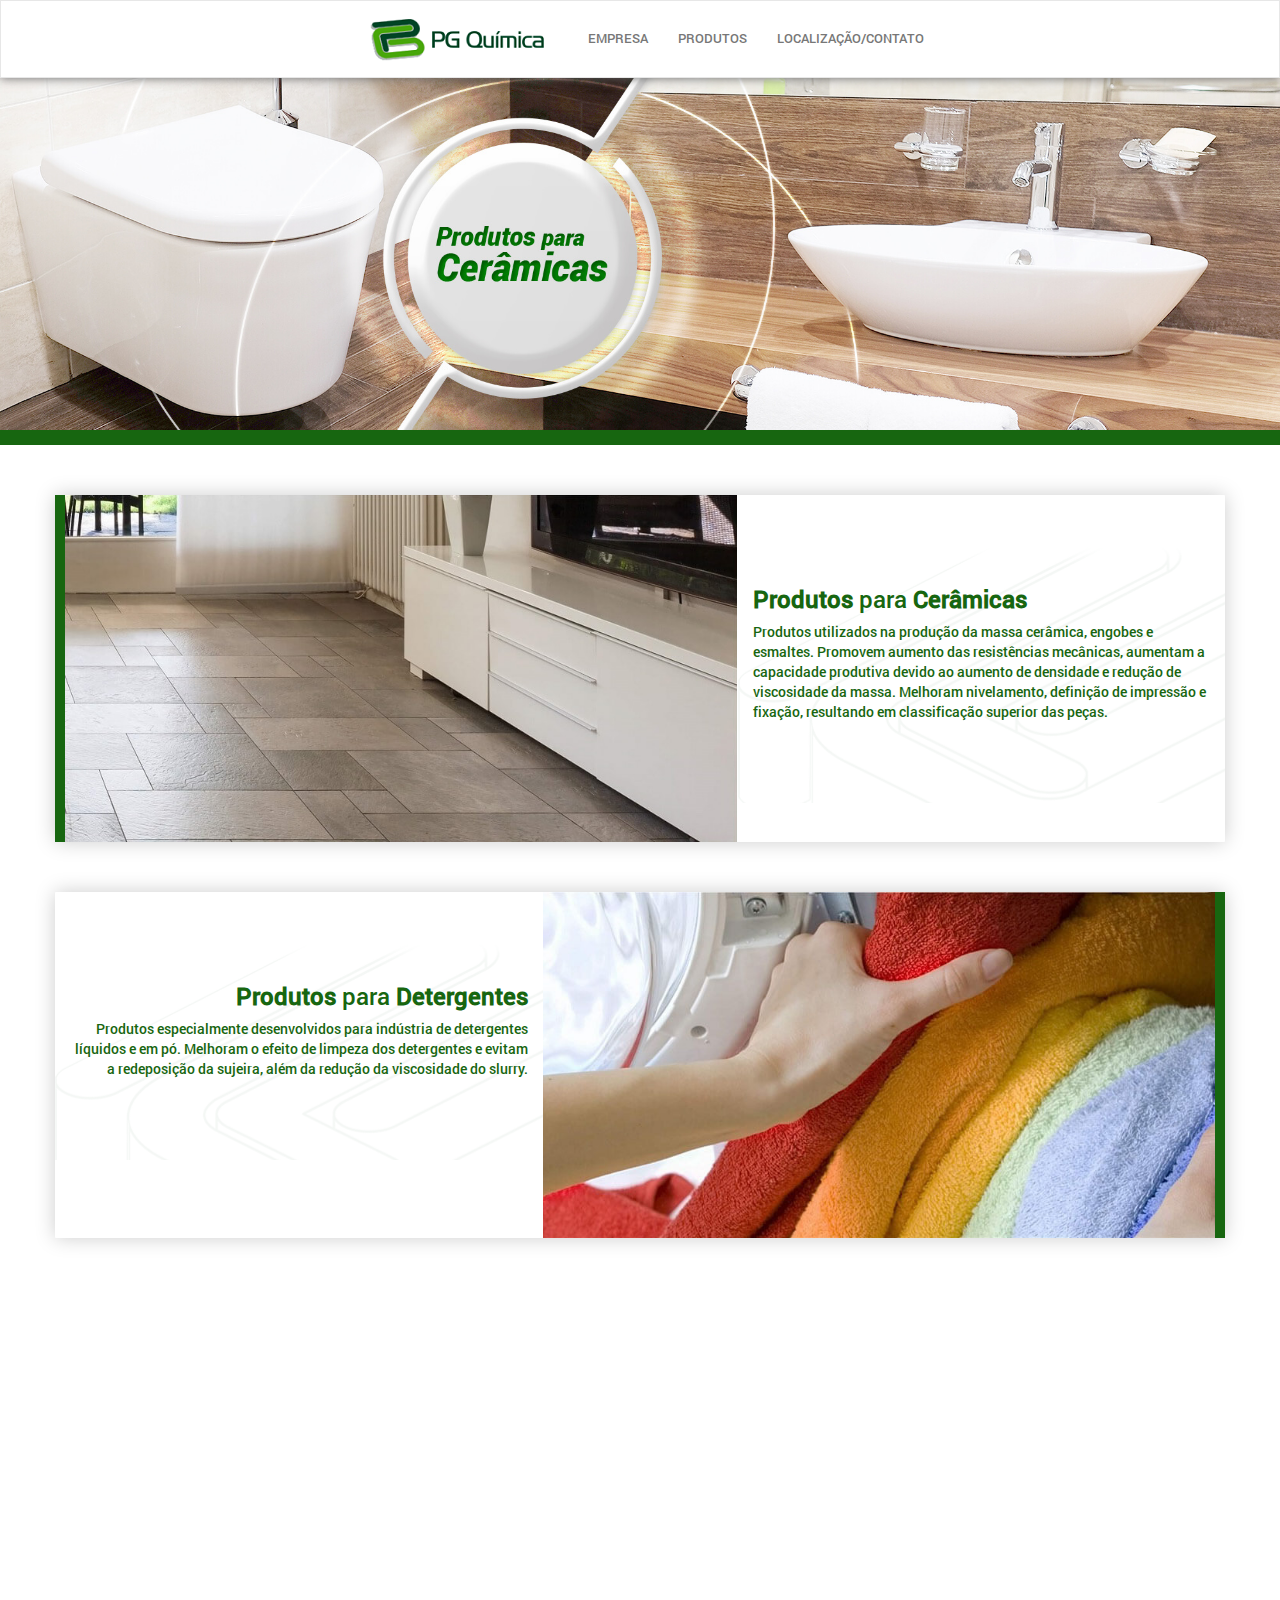
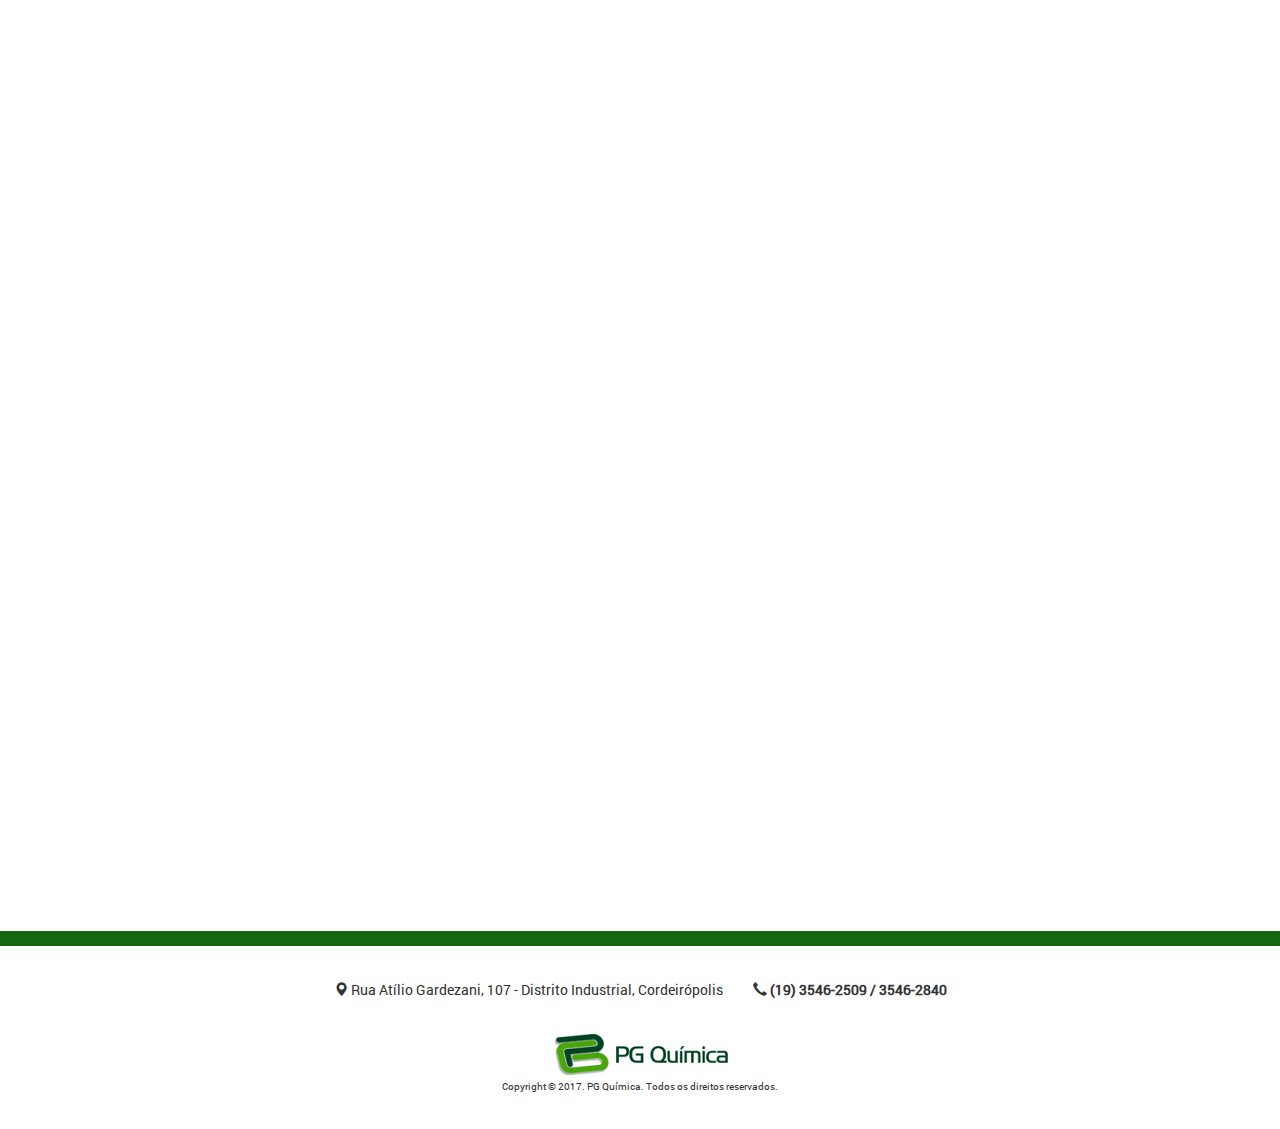
<file: index.html>
<!DOCTYPE html>
<html lang="pt-br">

<head>
	<title>PG Química: Produtos Químicos</title>
	<meta charset="UTF-8">
	<meta http-equiv="X-UA-Compatible" content="IE=edge"><!--forçar o internet explorer-->
	<meta name="viewport" content="width=device-width, initial-scale=1"><!--responsividade-->
	<!--bootstrap (link online)-->
	<link rel="stylesheet" href="http://maxcdn.bootstrapcdn.com/bootstrap/3.3.7/css/bootstrap.min.css">
  	<script src="https://ajax.googleapis.com/ajax/libs/jquery/1.12.4/jquery.min.js"></script>
  	<script src="http://maxcdn.bootstrapcdn.com/bootstrap/3.3.7/js/bootstrap.min.js"></script>
  	<link rel="stylesheet" type="text/css" href="animate.css"><!--biblioteca de animação (local)-->
  	<link rel="stylesheet" type="text/css" href="style.css"><!--minha folha de estilo-->  
  	<link rel="shortcut icon" href="img/favicon.png" type="image/x-icon"><!--favicon--> 
</head>

<body data-spy="scroll" data-target=".chevron-up" data-offset="60">
	<!--cabeçalho-->
	<nav class="navbar navbar-default">
		<div class="container">
		<div class="row">
			<div class="col-sm-3"></div>
			<div class="col-sm-2">
				<div class="navbar-header">
					<a href="index.html"><img src="img/logo-pgquimica.png" alt="logo empresa de produtos químicos"></a>
					<a class="navbar-toggle" type="buttom" data-toggle="collapse" data-target="#myNavbar">
						<span class="icon-bar"></span>
						<span class="icon-bar"></span>
						<span class="icon-bar"></span>
					</a>
				</div>
			</div>
			<div class="col-sm-5">
				<div class="collapse navbar-collapse" id="myNavbar">
					<ul class="nav navbar-nav" style="text-align: center;">
						<li><a href="empresa.html" class="animated fadeInDown">EMPRESA</a></li>
						<li><a href="produtos.html" class="animated fadeInDown produtos">PRODUTOS</a></li>
						<li><a href="contato.html" class="animated fadeInDown contato">LOCALIZAÇÃO/CONTATO</a></li>
					</ul>	
			   </div>	
			</div>
			<div class="col-sm-5"></div>
		</div>	
		</div>
	</nav>
	<!--cabeçalho-->

	<!--corpo-->
	<div class="container-fluid" style="border-bottom: 15px solid #176610;">
		<img src="img/produ_ceramicas01.jpg" alt="banner produtos para cerâmicas" class="img-responsive" style="margin: auto;">
	</div>
	
	<div class="container cont1">

		<div class="panel panel-default panel1">
			<div class="panel-body">
				<div class="row wow animated fadeIn">
					<div class="col-sm-7"><img src="img/ceramica.jpg" alt="produtos para cerâmicas" class="img-responsive"></div>
					<div class="col-sm-5">
					<h3><b>Produtos</b> para <b>Cerâmicas</b></h3>
					<p>Produtos utilizados na produção da massa cerâmica, engobes e esmaltes. Promovem aumento das resistências mecânicas, aumentam a capacidade produtiva devido ao aumento de densidade e redução de viscosidade da massa. Melhoram nivelamento, definição de impressão e fixação, resultando em classificação superior das peças.</p></div>
				</div>
			</div>
		</div>

		<div class="panel panel-default panel2">
			<div class="panel-body">
				<div class="row wow animated fadeIn">
					<div class="col-sm-5">
						<h3><b>Produtos</b> para <b>Detergentes</b></h3>
						<p>Produtos especialmente desenvolvidos para indústria de detergentes líquidos e em pó. Melhoram o efeito de limpeza dos detergentes e evitam a redeposição da sujeira, além da redução da viscosidade do slurry.</p>
					</div>
					<div class="col-sm-7"><img src="img/detergentes.jpg" alt="produtos para detergentes" class="img-responsive"></div>
				</div>
			</div>
		</div>

		<div class="panel panel-default panel1">
			<div class="panel-body">
				<div class="row wow animated fadeIn">
					<div class="col-sm-7"><img src="img/sanitarias.jpg" class="img-responsive"></div>
					<div class="col-sm-5">
					<h3><b>Produtos</b> para <b>Louças Sanitárias</b></h3>
					<p>Modificadores reológicos de esmaltes para louças e louças sanitárias, para aplicação em sistemas manuais e automáticos. Apresentam vantagens aplicativas como redução significativa do escorrimento, melhoria no acabamento, eliminação de estrias e rugosidade no esmalte.</p></div>
				</div>
			</div>
		</div>

		<div class="panel panel-default panel2">
			<div class="panel-body">
				<div class="row wow animated fadeIn">
					<div class="col-sm-5">
						<h3><b>Produtos</b> para <b>Tratamento</b> <br>
						de <b>Superfície</b></h3>
						<p>Produtos destinados à proteção e limpeza de diversos tipos de superfícies, tais como: porcelanatos, pedras naturais, cerâmicas e pisos cimentícios. Promovem hidrofugação e proteção contra sujeira.</p>
					</div>
					<div class="col-sm-7"><img src="img/superficies.jpg" alt="produtos para tratamento de superficie" class="img-responsive"></div>
				</div>
			</div>
		</div>

		<div class="panel panel-default panel1" style="margin-bottom: 50px;">
			<div class="panel-body">
				<div class="row wow animated fadeIn">
					<div class="col-sm-7"><img src="img/pintor.jpg" alt="produtos para tintas" class="img-responsive"></div>
					<div class="col-sm-5">
					<h3><b>Produtos</b> para <b>Tintas</b></h3>
					<p>Espessantes acrílicos, modificadores de reologia, dispersantes, de cargas minerais e pigmentos, aditivos para aumento da lavabilidade. Melhoram as propriedades da tinta como: estabilidade ao armazenamento, nivelamento e transferência.</p></div>
				</div>
			</div>
		</div>
	</div>
	
	<div class="container-fluid" style="padding-bottom: 20px; padding-right: 10px;">
		<a href="index.html" class="chevron-up wow animated fadeInUpBig"><span class="glyphicon glyphicon-chevron-up" style="float: right; font-size: 20px;"></span></a>
	</div>

<!--rodapé-->
	<footer class="container-fluid">
		 <h5><span class="glyphicon glyphicon-map-marker"></span> Rua Atílio Gardezani, 107 - Distrito Industrial, Cordeirópolis&nbsp;&nbsp;&nbsp;&nbsp;&nbsp;&nbsp;&nbsp;&nbsp;&nbsp;&nbsp;<span class="glyphicon glyphicon-earphone"></span> <b>(19) 3546-2509 / 3546-2840</b></h5><br>

		 <img src="img/logo-pgquimica.png" class="img-responsive" style="margin: auto;">
		 <p style="font-size: 10px;">Copyright © 2017. PG Química. Todos os direitos reservados.</p>
	</footer>
<!--rodapé-->

<!--plugin efeito de rolagem-->
	<script src="WOW-master/dist/wow.min.js"></script>
    <script>
      new WOW().init();
    </script>

</body>
</html>
</file>
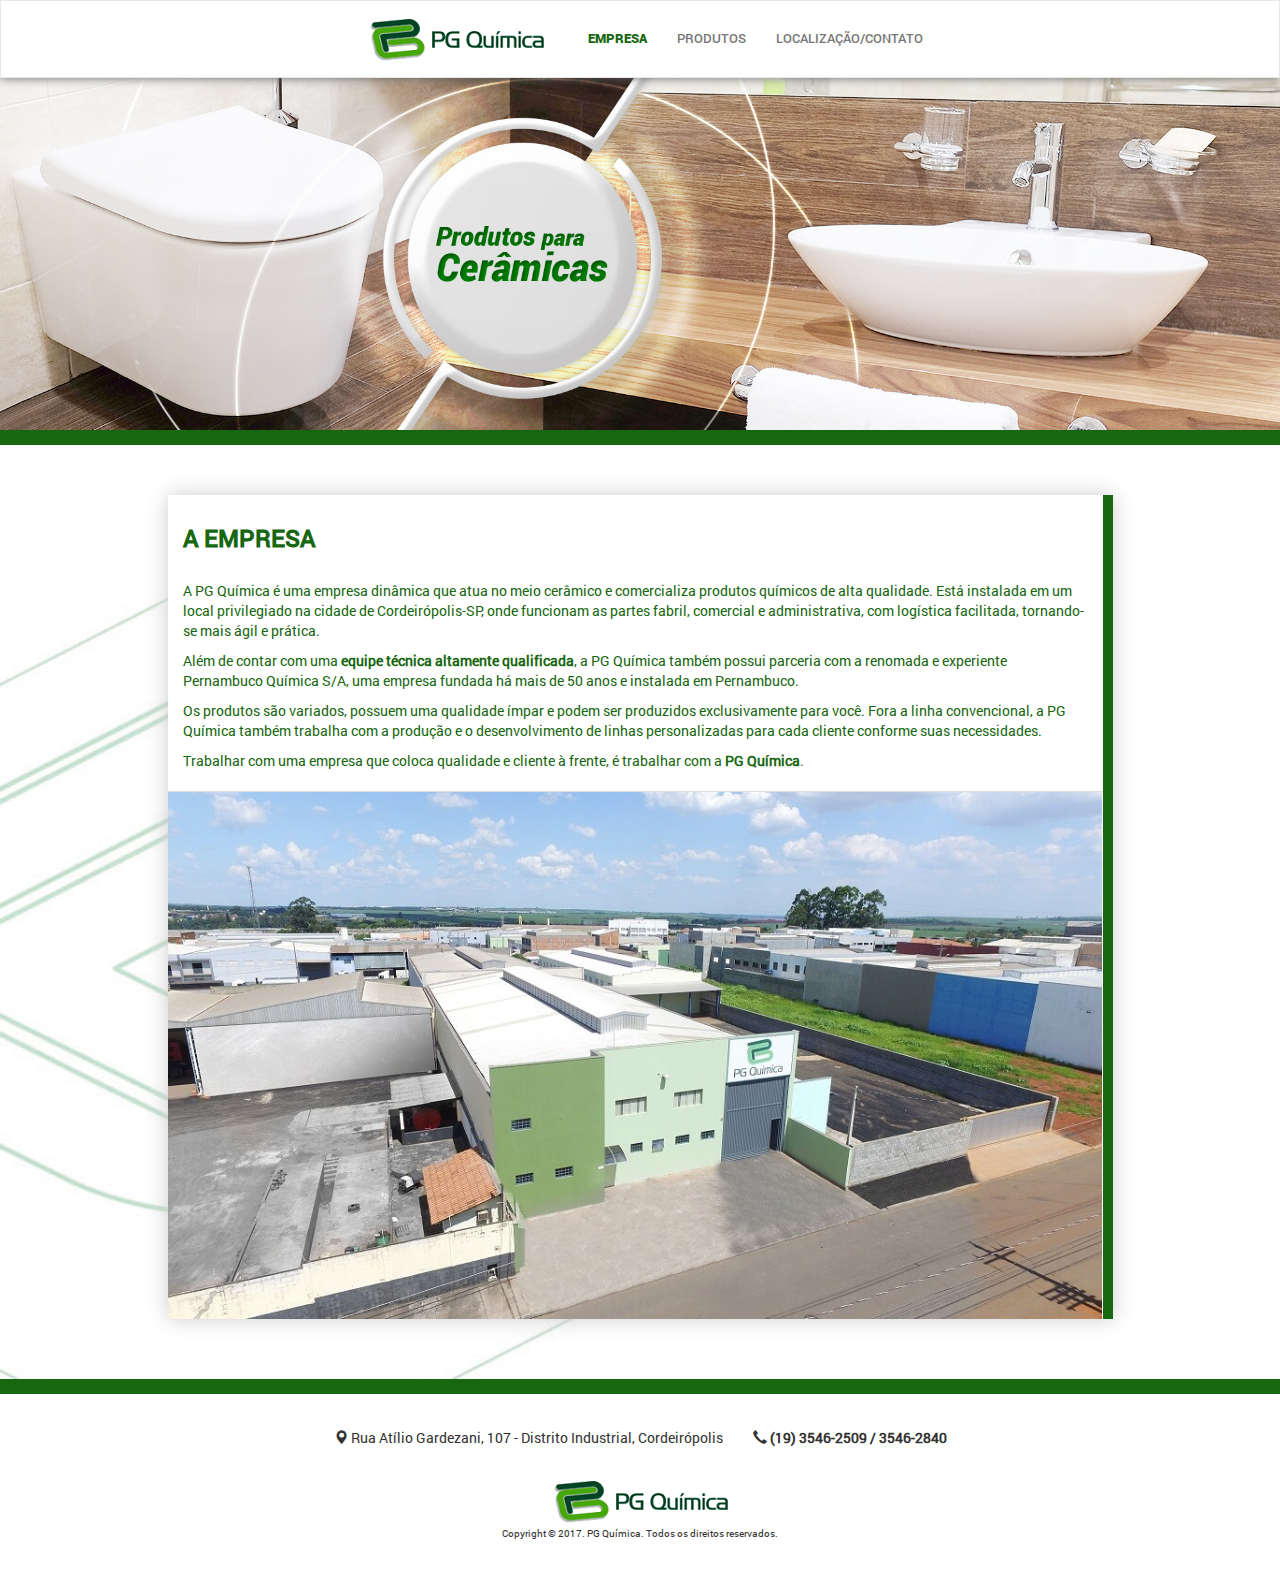
<file: empresa.html>
<!DOCTYPE html>
<html lang="pt-br">

<head>
  <title>PG Química: Produtos Químicos</title>
	<meta charset="UTF-8">
	<meta http-equiv="X-UA-Compatible" content="IE=edge"> <!--forçar o internet explorer-->
	<meta name="viewport" content="width=device-width, initial-scale=1"> <!--responsividade-->
	<!--bootstrap (link online)-->
	<link rel="stylesheet" href="http://maxcdn.bootstrapcdn.com/bootstrap/3.3.7/css/bootstrap.min.css">
  <script src="https://ajax.googleapis.com/ajax/libs/jquery/1.12.4/jquery.min.js"></script>
  <script src="http://maxcdn.bootstrapcdn.com/bootstrap/3.3.7/js/bootstrap.min.js"></script>
  <link rel="stylesheet" type="text/css" href="animate.css"> <!--biblioteca de animação (local)-->
  <link rel="stylesheet" type="text/css" href="style.css"> <!--minha folha de estilo-->
  <link rel="shortcut icon" href="img/favicon.png" type="image/x-icon"> <!--favicon-->
</head>

<body class="body-empresa">
  <!--cabeçalho-->
  <nav class="navbar navbar-default">
    <div class="container">
    <div class="row">
      
      <div class="col-sm-3"></div>
      <div class="col-sm-2">
        <div class="navbar-header">
          <a href="index.html"><img src="img/logo-pgquimica.png" alt="logo empresa de produtos químicos"></a>
          <a class="navbar-toggle" type="butt om" data-toggle="collapse" data-target="#myNavbar">
            <span class="icon-bar"></span>
            <span class="icon-bar"></span>
            <span class="icon-bar"></span>
          </a>
        </div>
      </div>

      <div class="col-sm-5">
        <div class="collapse navbar-collapse" id="myNavbar">
          <ul class="nav navbar-nav" style="text-align: center;">
            <li><a href="empresa.html" class="animated fadeInDown active">EMPRESA</a></li>
            <li><a href="produtos.html" class="animated fadeInDown produtos">PRODUTOS</a></li>
            <li><a href="contato.html" class="animated fadeInDown contato">LOCALIZAÇÃO/CONTATO</a></li>
          </ul> 
         </div> 
      </div>
      <div class="col-sm-5"></div>
    </div>  
    </div>
  </nav>
  <!--cabeçalho-->

  <!--corpo-->
  <div class="container-fluid" style="border-bottom: 15px solid #176610;">
    <img src="img/produ_ceramicas01.jpg" alt="banner produtos para cerâmicas" class="img-responsive" style="margin: auto;">
  </div>

  <div class="container cont1">
    <div class="row">
      <div class="col-sm-1"></div>
      <div class="col-sm-10">
        <div class="panel panel-default panel-empresa">
          <div class="panel-heading">
            <h3><b>A EMPRESA</b></h3><br>
            <p>A PG Química é uma empresa dinâmica que atua no meio cerâmico e comercializa produtos químicos de alta qualidade. Está instalada em um local privilegiado na cidade de Cordeirópolis-SP, onde funcionam as partes fabril, comercial e administrativa, com logística facilitada, tornando-se mais ágil e prática.</p>

            <p>Além de contar com uma <b>equipe técnica altamente qualificada</b>, a PG Química também possui parceria com a renomada e experiente Pernambuco Química S/A, uma empresa fundada há mais de 50 anos e instalada em Pernambuco.</p>

            <p>Os produtos são variados, possuem uma qualidade ímpar e podem ser produzidos exclusivamente para você. Fora a linha convencional, a PG Química também trabalha com a produção e o desenvolvimento de linhas personalizadas para cada cliente conforme suas necessidades.</p>

            <p>Trabalhar com uma empresa que coloca qualidade e cliente à frente, é trabalhar com a <b>PG Química</b>.</p>
            </h4>
          </div>
          <div class="panel-body">
            <img src="img/empresa.jpg"  alt="prédio empresa de produtos químicos" class="img-responsive">
          </div>
        </div>
      </div>
      <div class="col-sm-1"></div>
    </div>
  </div>

  <div class="container-fluid" style="padding-bottom: 20px; padding-right: 10px;">
    <a href="empresa.html" class="chevron-up wow animated fadeInUpBig"><span class="glyphicon glyphicon-chevron-up" style="float: right; font-size: 20px;"></span></a>
  </div>
  <!--corpo-->

  <!--rodapé-->
  <footer class="container-fluid">
     <h5><span class="glyphicon glyphicon-map-marker"></span> Rua Atílio Gardezani, 107 - Distrito Industrial, Cordeirópolis&nbsp;&nbsp;&nbsp;&nbsp;&nbsp;&nbsp;&nbsp;&nbsp;&nbsp;&nbsp;<span class="glyphicon glyphicon-earphone"></span> <b>(19) 3546-2509 / 3546-2840</b></h5><br>

     <img src="img/logo-pgquimica.png" class="img-responsive" style="margin: auto;">
     <p style="font-size: 10px;">Copyright © 2017. PG Química. Todos os direitos reservados.</p>
  </footer>
<!--rodapé-->

<!--plugin efeito de rolagem-->
	<script src="WOW-master/dist/wow.min.js"></script>
    <script>
      new WOW().init();
    </script>

</body>
</html>
</file>
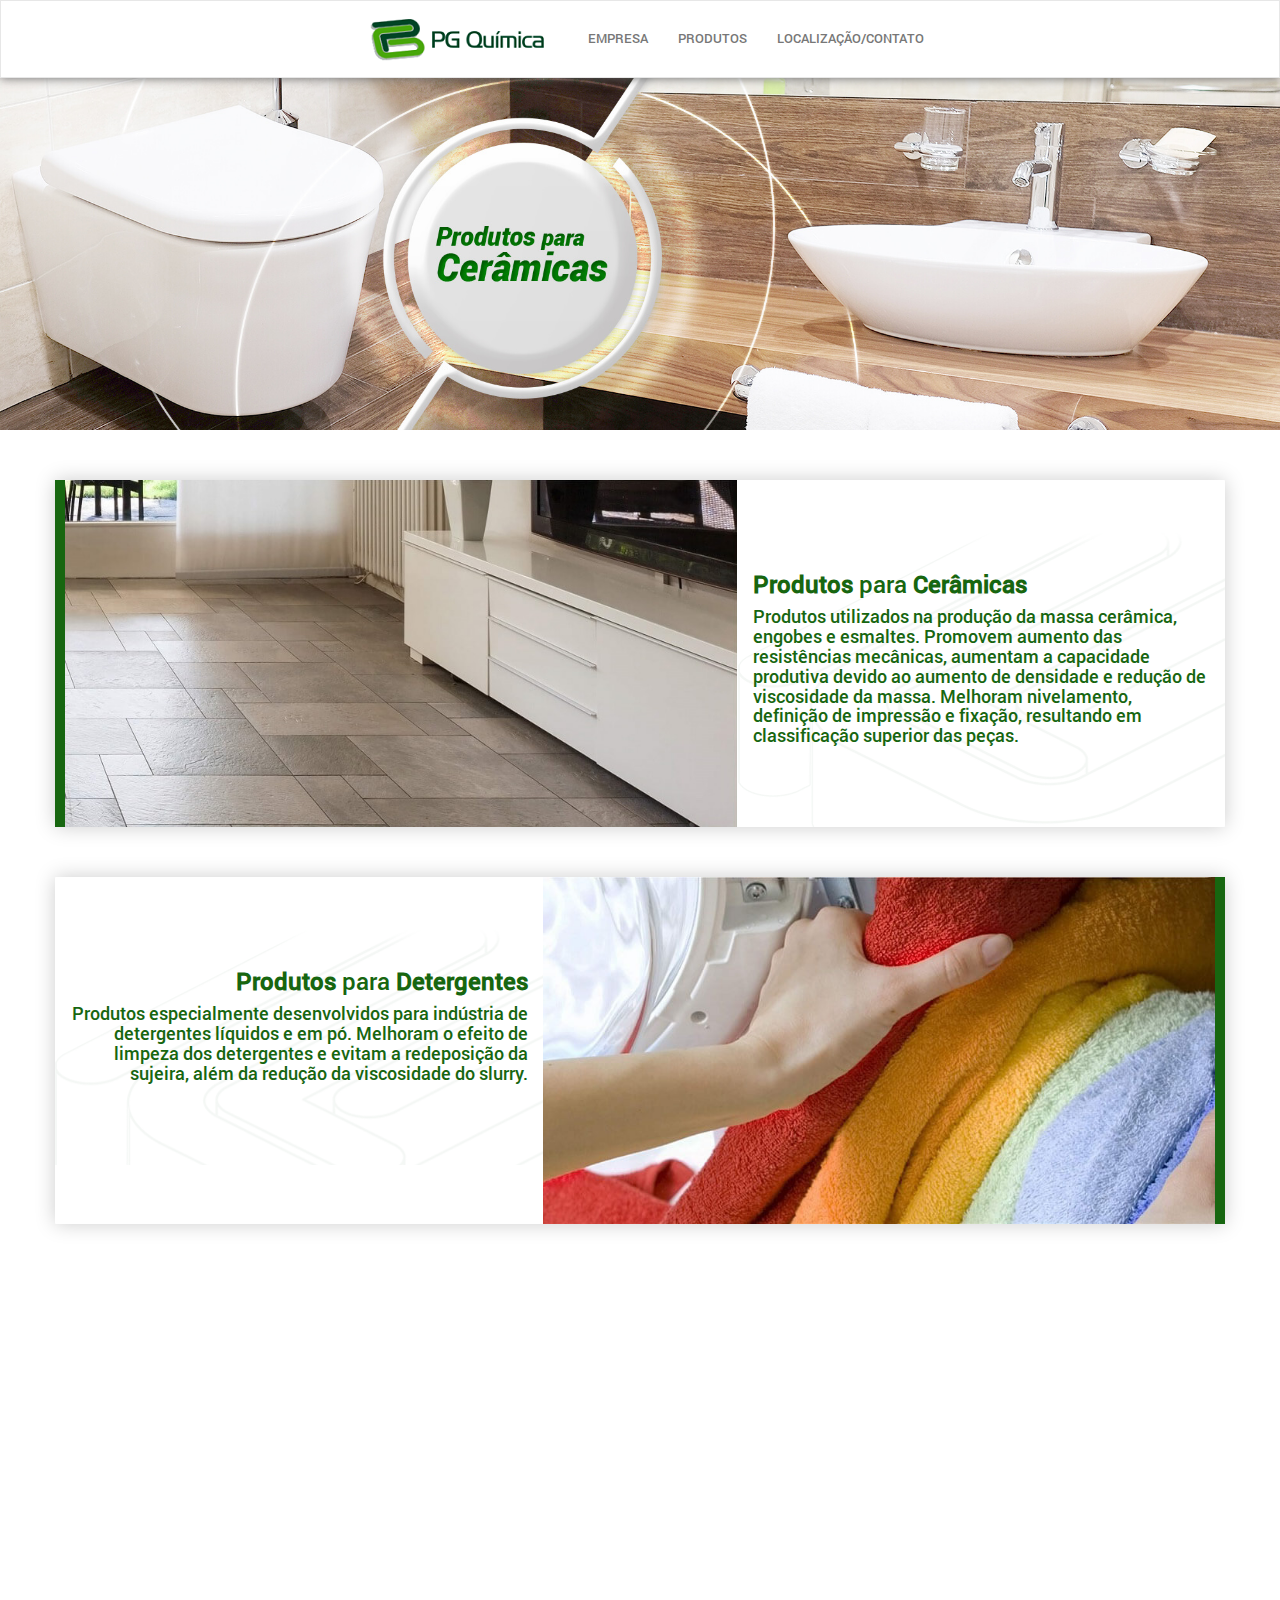
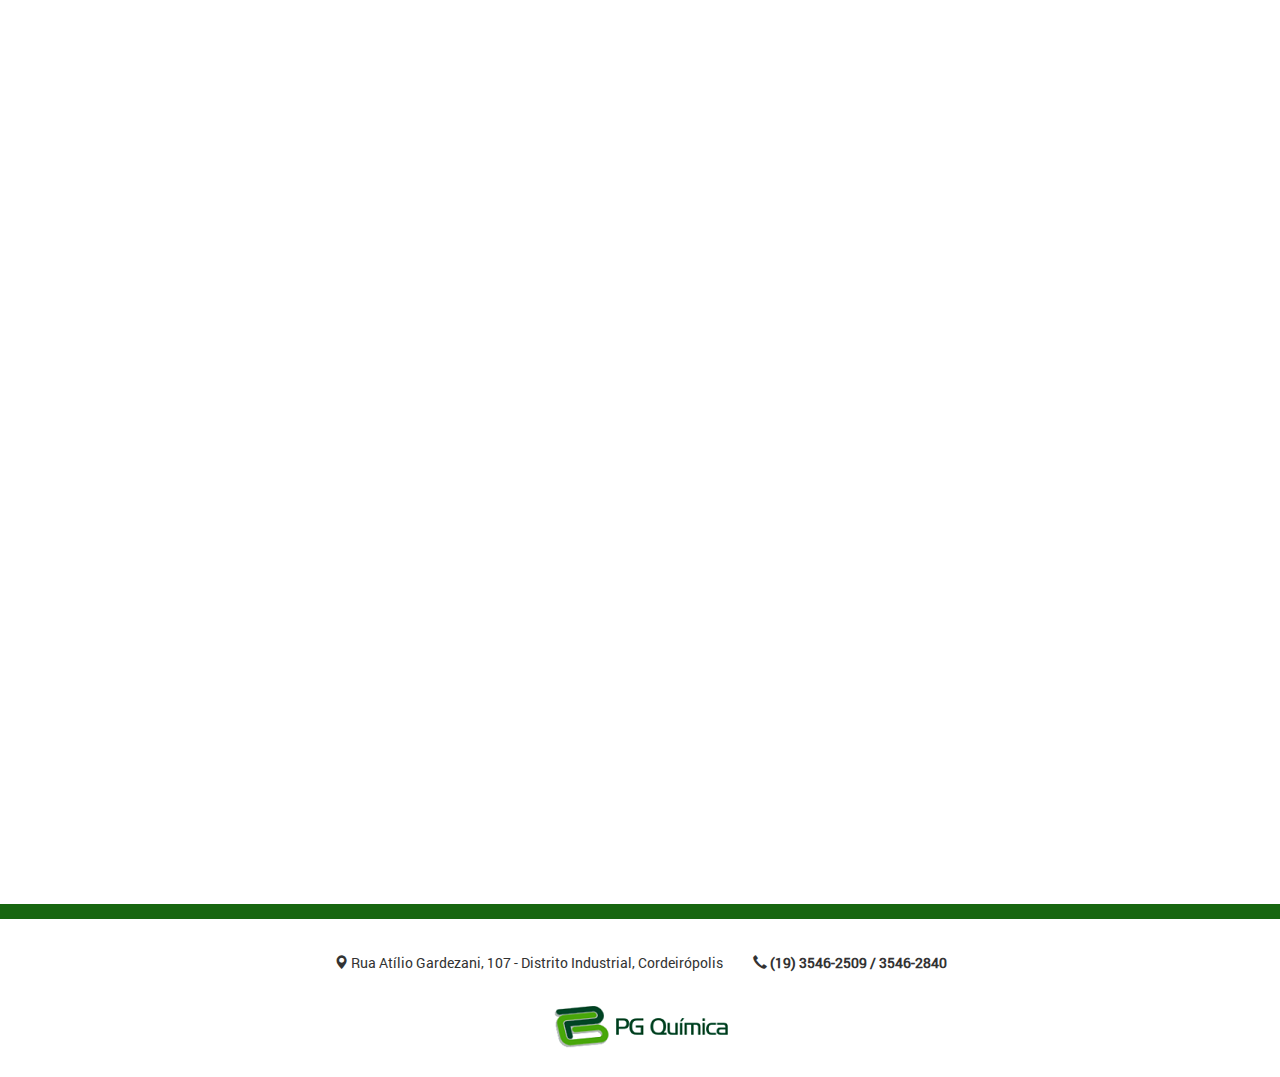
<file: home.html>
<!DOCTYPE html>
<html lang="pt-br">

<head>
	<title> PG Química | Página Inicial</title>
	<meta charset="UTF-8">
	
	<meta http-equiv="X-UA-Compatible" content="IE=edge"> <!--forçar o internet explorer-->
	
	<meta name="viewport" content="width=device-width, initial-scale=1"> <!--responsividade-->
	
	<!--bootstrap (link online)-->
	<link rel="stylesheet" href="http://maxcdn.bootstrapcdn.com/bootstrap/3.3.7/css/bootstrap.min.css">
  	<script src="https://ajax.googleapis.com/ajax/libs/jquery/1.12.4/jquery.min.js"></script>
  	<script src="http://maxcdn.bootstrapcdn.com/bootstrap/3.3.7/js/bootstrap.min.js"></script>
  	<script type="text/javascript" src=""></script>
  	<!--bootstrap (link online)-->

  	<link rel="stylesheet" type="text/css" href="animate.css"> <!--biblioteca de animação (local)-->
  	
  	<link rel="stylesheet" type="text/css" href="style.css"> <!--minha folha de estilo-->
  	
  	<link rel="shortcut icon" href="img/favicon.png" type="image/x-icon"> <!--favicon-->
</head>

<body data-spy="scroll" data-target=".chevron-up" data-offset="60">
	<!--cabeçalho-->
	<nav class="navbar navbar-default">
		<div class="container">
		<div class="row">
			
			<div class="col-sm-3"></div>
			<div class="col-sm-2">
				<div class="navbar-header">
					<a href="home.html"><img src="img/logo-pgquimica.png" class=""></a>
					<a class="navbar-toggle" type="buttom" data-toggle="collapse" data-target="#myNavbar">
						<span class="icon-bar"></span>
						<span class="icon-bar"></span>
						<span class="icon-bar"></span>
					</a>
				</div>
			</div>

			<div class="col-sm-5">
				<div class="collapse navbar-collapse" id="myNavbar">
					<ul class="nav navbar-nav" style="text-align: center;">
						<li><a href="empresa.html" class="animated fadeInDown">EMPRESA</a></li>
						<li><a href="produtos.html" class="animated fadeInDown produtos">PRODUTOS</a></li>
						<li><a href="contato.html" class="animated fadeInDown contato">LOCALIZAÇÃO/CONTATO</a></li>
					</ul>	
			   </div>	
			</div>
			<div class="col-sm-5"></div>
		</div>	
		</div>
	</nav>
	<!--cabeçalho-->

	<!--corpo-->
	<div class="container-fluid">
		<img src="img/produ_ceramicas01.jpg" alt="" class="img-responsive" style="margin: auto;">
	</div>
	
	<div class="container cont1">

		<div class="panel panel-default panel1">
			<div class="panel-body">
				<div class="row wow animated fadeIn">
					<div class="col-sm-7"><img src="img/ceramica.jpg" class="img-responsive"></div>
					<div class="col-sm-5">
					<h3><b>Produtos</b> para <b>Cerâmicas</b></h3>
					<h4>Produtos utilizados na produção da massa cerâmica, engobes e esmaltes. Promovem aumento das resistências mecânicas, aumentam a capacidade produtiva devido ao aumento de densidade e redução de viscosidade da massa. Melhoram nivelamento, definição de impressão e fixação, resultando em classificação superior das peças.</h4></div>
				</div>
			</div>
		</div>

		<div class="panel panel-default panel2">
			<div class="panel-body">
				<div class="row wow animated fadeIn">
					<div class="col-sm-5">
						<h3><b>Produtos</b> para <b>Detergentes</b></h3>
						<h4>Produtos especialmente desenvolvidos para indústria de detergentes líquidos e em pó. Melhoram o efeito de limpeza dos detergentes e evitam a redeposição da sujeira, além da redução da viscosidade do slurry.</h4>
					</div>
					<div class="col-sm-7"><img src="img/detergentes.jpg" class="img-responsive"></div>
				</div>
			</div>
		</div>

		<div class="panel panel-default panel1">
			<div class="panel-body">
				<div class="row wow animated fadeIn">
					<div class="col-sm-7"><img src="img/sanitarias.jpg" class="img-responsive"></div>
					<div class="col-sm-5">
					<h3><b>Produtos</b> para <b>Louças Sanitárias</b></h3>
					<h4>Modificadores reológicos de esmaltes para louças e louças sanitárias, para aplicação em sistemas manuais e automáticos. Apresentam vantagens aplicativas como redução significativa do escorrimento, melhoria no acabamento, eliminação de estrias e rugosidade no esmalte.</h4></div>
				</div>
			</div>
		</div>

		<div class="panel panel-default panel2">
			<div class="panel-body">
				<div class="row wow animated fadeIn">
					<div class="col-sm-5">
						<h3><b>Produtos</b> para <b>Tratamento</b> <br>
						de <b>Superfície</b></h3>
						<h4>Produtos destinados à proteção e limpeza de diversos tipos de superfícies, tais como: porcelanatos, pedras naturais, cerâmicas e pisos cimentícios. Promovem hidrofugação e proteção contra sujeira.</h4>
					</div>
					<div class="col-sm-7"><img src="img/superficies.jpg" class="img-responsive"></div>
				</div>
			</div>
		</div>

		<div class="panel panel-default panel1" style="margin-bottom: 50px;">
			<div class="panel-body">
				<div class="row wow animated fadeIn">
					<div class="col-sm-7"><img src="img/sanitarias.jpg" class="img-responsive"></div>
					<div class="col-sm-5">
					<h3><b>Produtos</b> para <b>Tintas</b></h3>
					<h4>Espessantes acrílicos, modificadores de reologia, dispersantes, de cargas minerais e pigmentos, aditivos para aumento da lavabilidade. Melhoram as propriedades da tinta como: estabilidade ao armazenamento, nivelamento e transferência.</h4></div>
				</div>
			</div>
		</div>
	</div>
	
	<div class="container-fluid" style="padding-bottom: 20px; padding-right: 10px;">
		<a href="home.html" class="chevron-up wow animated fadeInUpBig"><span class="glyphicon glyphicon-chevron-up" style="float: right; font-size: 20px;"></span></a>
	</div>


<!--rodapé-->
	<footer class="container-fluid">
		 <h5><span class="glyphicon glyphicon-map-marker"></span> Rua Atílio Gardezani, 107 - Distrito Industrial, Cordeirópolis&nbsp;&nbsp;&nbsp;&nbsp;&nbsp;&nbsp;&nbsp;&nbsp;&nbsp;&nbsp;<span class="glyphicon glyphicon-earphone"></span> <b>(19) 3546-2509 / 3546-2840</b></h5><br>

		 <img src="img/logo-pgquimica.png" class="img-responsive" style="margin: auto;">
	</footer>
<!--rodapé-->

<!--plugin efeito de rolagem-->
	<script src="WOW-master/dist/wow.min.js"></script>
    <script>
      new WOW().init();
    </script>

</body>
</html>
</file>
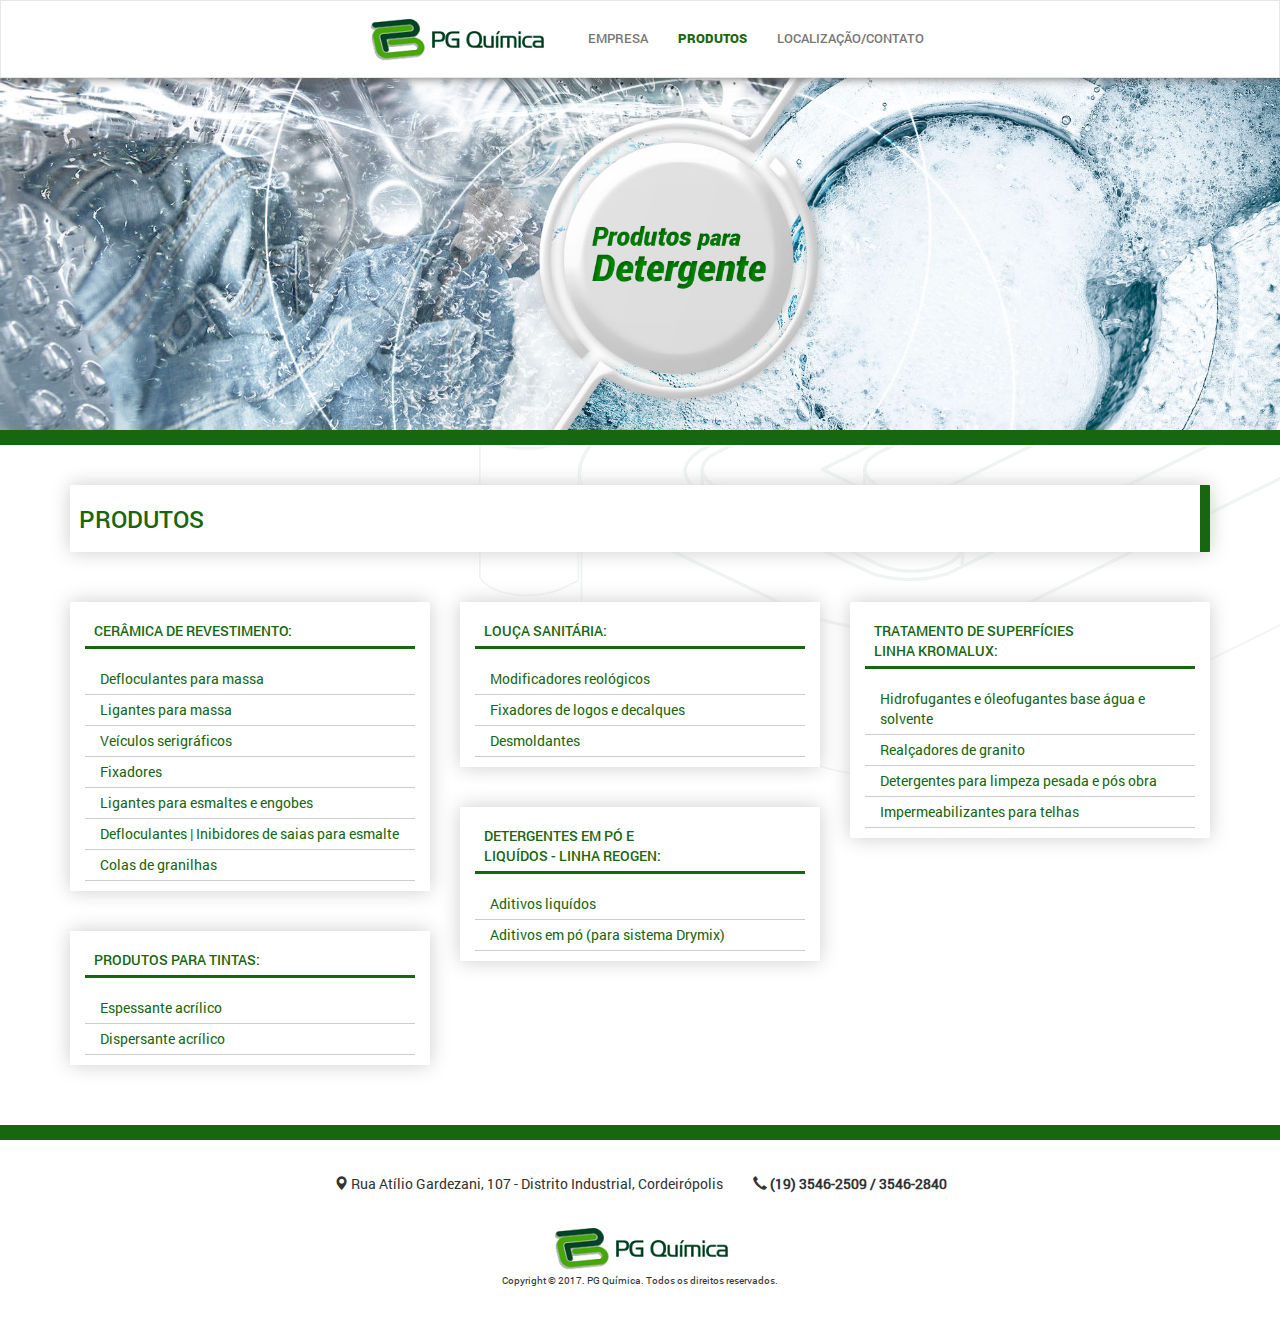
<file: produtos.html>
<!DOCTYPE html>
<html lang="pt-br">

<head>
	<title>PG Química: Produtos Químicos</title>
	<meta charset="UTF-8">
	<meta http-equiv="X-UA-Compatible" content="IE=edge"> <!--forçar o internet explorer-->
	<meta name="viewport" content="width=device-width, initial-scale=1"> <!--responsividade-->
	<!--bootstrap (link online)-->
	<link rel="stylesheet" href="http://maxcdn.bootstrapcdn.com/bootstrap/3.3.7/css/bootstrap.min.css">
  <script src="https://ajax.googleapis.com/ajax/libs/jquery/1.12.4/jquery.min.js"></script>
  <script src="http://maxcdn.bootstrapcdn.com/bootstrap/3.3.7/js/bootstrap.min.js"></script>
  <link rel="stylesheet" type="text/css" href="animate.css"> <!--biblioteca de animação (local)-->
  <link rel="stylesheet" type="text/css" href="style.css"> <!--minha folha de estilo-->
  <link rel="shortcut icon" href="img/favicon.png" type="image/x-icon"> <!--favicon-->
</head>

<body class="body-produtos">
<!-- cabeçalho {-->
  <nav class="navbar navbar-default">
    <div class="container">
    <div class="row">
      
      <div class="col-sm-3"></div>
      <div class="col-sm-2">
        <div class="navbar-header">
          <a href="index.html"><img src="img/logo-pgquimica.png"></a>
          <a class="navbar-toggle" type="buttom" data-toggle="collapse" data-target="#myNavbar">
            <span class="icon-bar"></span>
            <span class="icon-bar"></span>
            <span class="icon-bar"></span>
          </a>
        </div>
      </div>
      
      <div class="col-sm-5">
        <div class="collapse navbar-collapse" id="myNavbar">
          <ul class="nav navbar-nav" style="text-align: center;">
            <li><a href="empresa.html" class="animated fadeInDown">EMPRESA</a></li>
            <li><a href="produtos.html" class="animated fadeInDown produtos active">PRODUTOS</a></li>
            <li><a href="contato.html" class="animated fadeInDown contato">LOCALIZAÇÃO/CONTATO</a></li>
          </ul> 
         </div> 
      </div>
      <div class="col-sm-5"></div>
    </div>  
    </div>
  </nav>
  <!--}-->
  <!--corpo {-->
  <div class="container-fluid" style="border-bottom: 15px solid #176610;">
    <img src="img/produ_detergentes01.jpg" class="img-responsive" style="margin: auto;">
  </div> 
  <div class="container">
    <div class="well well-sm well-produtos1"><h3>PRODUTOS</h3></div>
    <div class="row" style="margin-top: 50px;">
      <!--col panel-group {-->
      <div class="col-sm-4">
        <!--panel-group {-->
        <div class="panel-group" id="accordion">  
        <!--CERAMICA DE REVESTIMENTO-->
        <div class="well well-sm well-produtos2">CERÂMICA DE REVESTIMENTO:</div>
        <!--Defloculantes para massa-->
        <div class="panel panel-default">
          <div class="panel-heading">
            <a data-toggle="collapse" data-parent="#accordion" href="#collapse1">Defloculantes para massa</a>
          </div>
          <div id="collapse1" class="panel-collapse collapse">
            <div class="panel-body">
            <br><p>
              <b>Flowmix</b><br>
              <br>É uma linha composta de aditivos sólidos, desenvolvida e produzida de maneira personalizada, com características que atendem à necessidade de cada cliente: <br>
              <br>- Defloculante. <br>
              - Defloculante e ligante. <br>
              - Defloculante, ligante e fundente. <br>
              <br>Fabricada com matérias-primas inorgânicas, a Flowmix é uma linha bastante completa que ajuda a viabilizar a defloculação até das massas mais complexas, que exigem ação mais eficiente. A linha também conta com produtos que visam o aumento de resistência mecânica pós-secagem de massas frágeis e auxiliam a redução de absorção de água de massas refratárias.
              Os produtos são comercializados em forma de um empedrado para, assim, evitar a formação de material particulado e não comprometer a saúde dos operadores. 
            </p><br>
            <p>
              <b>Reosil Série 2000</b> <br>
              <br>Adequada tanto para moinhos contínuos quanto descontínuos, a linha Reosil 2000 é composta por defloculantes líquidos, baseada em silicato de sódio. Considerando que cada formulação de massa tem suas particularidades, oferecemos produtos específicos para cada cliente, com formulações customizadas. <br> 
              <br>- Redução de viscosidade. <br>
              - Aumento de densidade/redução de viscosidade. <br>
              - Controle de tixotropia. <br>
              - Redução de resíduo. <br>
              <br>Através desses produtos, você otimiza o setor de moagem das fábricas de revestimento cerâmicos via úmida, permitindo trabalhar com massas complexas, pois na formulação desses aditivos utilizamos compostos químicos que permitem o trabalho com densidades elevadas e baixas viscosidades que são importantes recursos de operação de spray dryers.
            </p> <br>
            <p>
              <b>Reosil Série 3000</b> <br> 
              <br>Baseada em poliacrilato, a Reosil 3000 é utilizada para moagem de esmaltes e engobes, além de moagem de massas cerâmicas (onde deve ser ministrada juntamente ao silicato de sódio). <br>
              
              <br>Os produtos desta linha também podem ser desenvolvidos de acordo com a necessidade de cada formulação, para atender necessidades específicas de cada formulação. Eles permitem a obtenção de esmaltes e engobes com elevadas densidade e viscosidades, proporcionando aplicações estáveis, sem provocar defeitos. <br>
              
              <br>No caso das massas, estes aditivos melhoram a condição de moagem, permitindo elevadas densidades com baixas viscosidades. Em massas muito tixotrópicas, a moagem pode ser realizada com silicato de sódio e os aditivos desta linha podem ser dosados diretamente nos tanques de barbotinas.
            </p>
            </div>
          </div>
        </div>
        <!--Ligantes para massa-->
        <div class="panel panel-default">
          <div class="panel-heading">
            <a data-toggle="collapse" data-parent="#accordion" href="#collapse2">Ligantes para massa</a>
          </div>
          <div id="collapse2" class="panel-collapse collapse">
            <div class="panel-body">
            <br><p>A linha ligamax é composta por ligantes orgânicos e/ou inorgânicos, que tem como objetivo o aumento da resistência mecânica das peças cerâmicas, esta linha é composta por materiais com as seguintes características: <br>
            <br>- Líquidos ou pós para serem utilizados em conjunto com o silicato de sódio. <br>
            <br>- Pós para serem utilizados em substituição do silicato de sódio, estes materiais além de atuarem como defloculantes, atuam também como ligantes. <br>
            <br>
            </p>
            </div>
          </div>
        </div>
        <!--Veículos serigráficos-->
        <div class="panel panel-default">
          <div class="panel-heading">
            <a data-toggle="collapse" data-parent="#accordion" href="#collapse3">Veículos serigráficos</a>
          </div>
          <div id="collapse3" class="panel-collapse collapse">
            <div class="panel-body">
            <br><p>A PG Química produz veículos serigráficos para todas as aplicações: <br>
            <br>- veículos para tela serigráfica – para pastas protetivas e tintas coloridas. <br>
            <br>- Veículo para silicone - para pastas protetivas e tintas coloridas. <br>
            <br>- Veículos concentrados para tela serigráfica - para pastas protetivas e tintas coloridas. <br>
            <br>- Veículos concentrados para silicone - para pastas protetivas e tintas coloridas. <br>
            <br>- Veículos concentrados para pasta pronta – para tela serigráfica e para silicone. <br>
            </p>
            </div>
          </div>
        </div>
        <!--Fixadores-->
        <div class="panel panel-default">
          <div class="panel-heading">
            <a data-toggle="collapse" data-parent="#accordion" href="#collapse4">Fixadores</a>
          </div>
          <div id="collapse4" class="panel-collapse collapse">
            <div class="panel-body">
            <br><p>São agentes formadores de filme, que podem ser utilizados antes das decorações por contato (Rotocolor ou tela), permitindo trabalhar com tintas bastante carregadas de corantes sem contaminação das cores. 
            <br>Este material também é utilizado como última aplicação entes do forno, para ajudar a combater estrias no esmalte. Estes materiais são aplicados através de spray, em uma solução em água, a concentração varia de acordo com a necessidade do cliente. <br>
            <br>
            </p>
          </div>
         </div> 
        </div>     
        <!--Ligantes para esmaltes e engobes-->    
        <div class="panel panel-default">
          <div class="panel-heading">
          <a data-toggle="collapse" data-parent="#accordion" href="#collapse5">Ligantes para esmaltes e engobes</a>
          </div>
        <div id="collapse5" class="panel-collapse collapse">
          <div class="panel-body">
          <br> <p>São materiais que aumentam a plasticidade do esmalte e do engobe, controlando também o tempo de secagem e ajudando a manter a suspensão destes materiais, dentro desta linha existem produtos que mantém a viscosidade e outros que aumentam a viscosidade dos esmaltes e engobes. <br>
          <br>
          </p>
          </div>
        </div>
        </div>
        <!--Defloculantes | Inibidores de saias para esmalte-->
        <div class="panel panel-default">
          <div class="panel-heading">
            <a data-toggle="collapse" data-parent="#accordion" href="#collapse6">Defloculantes | Inibidores de saias para esmalte</a>
          </div>
          <div id="collapse6" class="panel-collapse collapse">
            <div class="panel-body">
              <br><p><b>Reosil Série 3000</b> <br>
              <br>Baseada em poliacrilato, a Reosil 3000 é utilizada para moagem de esmaltes e engobes, além de moagem de massas cerâmicas (onde deve ser ministrada juntamente ao silicato de sódio).
              <br>Os produtos desta linha também podem ser desenvolvidos de acordo com a necessidade de cada formulação, para atender necessidades específicas de cada formulação. Eles permitem a obtenção de esmaltes e engobes com elevadas densidade e viscosidades, proporcionando aplicações estáveis, sem provocar defeitos.
              <br>No caso das massas, estes aditivos melhoram a condição de moagem, permitindo elevadas densidades com baixas viscosidades. Em massas muito tixotrópicas, a moagem pode ser realizada com silicato de sódio e os aditivos desta linha podem ser dosados diretamente nos tanques de barbotinas. <br>
              <br>
            <b>Reosil Série 4000</b> <br>
            <br>A Reosil 4000 é composta por aditivos em pó, que são inibidores de sais, que atuam como poderosos defeculantes e contribuem de forma efetiva no controle da viscosidade com o passar do tempo. Por conta disso, essa é a linha mais adequada para engobes e esmaltes, por serem produtos que ficam estocados por mais tempo após a moagem. <br>
              <br>
              </p>
            </div>
          </div>
        </div>
      <!--Colas de granilhas-->
      <div class="panel panel-default">
        <div class="panel-heading">
          <a data-toggle="collapse" data-parent="#accordion" href="#collapse7">Colas de granilhas</a>
        </div>
        <div id="collapse7" class="panel-collapse collapse">
          <div class="panel-body">
          <br><p>
            A PG Química produz colas de granilha para todas as aplicações: <br>
            <br>- Cola para tela serigráfica 
            <br>- Cola para silicone 
            <br>- Cola para spray/disco <br>
          </p>
          </div>
        </div>
      </div>
    </div><br>



    <div class="panel-group" id="accordion">  
      <!-- [PRODUTOS PARA TINTAS] -->
      <div class="well well-sm well-produtos2">PRODUTOS PARA TINTAS:</div>
      <!--Espessante acrílico-->
      <div class="panel panel-default">
        <div class="panel-heading">
          <a data-toggle="collapse" data-parent="#accordion" href="#collapse17">Espessante acrílico</a>
        </div>
        <div id="collapse17" class="panel-collapse collapse">
          <div class="panel-body">
            <br><p>
              <br>VISCOSIL  LP 10 -  Espessante acrílico de baixa viscosidade, álcali solúvel , do tipo HASE para tintas imobiliárias. Mantem a fluidez da tinta, possui comportamento de viscosidade  pseudoplástico menos acentuado, melhora o nivelamento da tinta e taxa de transferência. <br>   
              <br>VISCOSIL  MP 20   -   Espessante acrílico de média viscosidade,álcali solúvel, do tipo HASE para tintas imobiliárias.  Melhora a estabilidade da tinta, possui comportamento de viscosidade pseudoplástico, evita respingos durante a aplicação. <br>      
              <br>VISCOSIL  HM  30  -   Espessante acrílico de alta viscosidade , álcali solúvel, do tipo HASE, para massa corrida, grafiato e texturas. Possui comportamento pseudoplástico muito acentuado, evita o escorrimento mesmo em camadas grossas de massa corrida, grafiato ou textura. Facilita o espalhamento durante a aplicação e melhora a aderência. <br>
              <br>
            </p>
          </div>
        </div>
      </div>

      <!--Dispersante acrílico-->
      <div class="panel panel-default">
        <div class="panel-heading">
          <a data-toggle="collapse" data-parent="#accordion" href="#collapse18">Dispersante acrílico</a>
        </div>
        <div id="collapse18" class="panel-collapse collapse">
          <div class="panel-body">
            <br><p>
              REOMAX PG 001 - Dispersante acrílico para cargas minerais e pigmentos. É um homopolímero acrílico neutralizado, indicado para dispersão de cargas minerais e pigmentos, para produção de tintas base água. <br>
              <br>REOMAX PG 1004 - Dispersante acrílico para cargas minerais e pigmentos. É um copolímero acrílico neutralizado, indicado para dispersão de cargas minerais e pigmentos, para produção de tintas base água. <br>
              <br>
            </p>
          </div>
        </div>
      </div>
    </div>  
  </div> 
      

      <div class="col-sm-4">
        <div class="panel-group" id="accordion">  
        <!-- [LOUÇA SANITÁRIA] -->
        <div class="well well-sm well-produtos2 ">LOUÇA SANITÁRIA:</div>
        <!--Modificadores reológicos-->
        <div class="panel panel-default"> 
        <div class="panel-heading">
          <a data-toggle="collapse" data-parent="#accordion" href="#collapse8">Modificadores reológicos</a>
        </div>
        <div id="collapse8" class="panel-collapse collapse">
          <div class="panel-body">
            <br><p>
              <b>Linha REOVERT</b> <br>
              <br>A linha REOVERT é composta por aditivos modificadores reológicos de esmaltes para louças e louças sanitárias, para aplicação em  sistemas manuais e automáticos.
              Apresentam vantagens aplicativas como redução significativa do escorrimento, melhoria no acabamento, eliminação de estrias e rugosidade no esmalte. <br>
              <br>
            </p>
          </div>
        </div>
      </div>

      <!--Fixadores de logos e decalques-->
      <div class="panel panel-default">
        <div class="panel-heading">
          <a data-toggle="collapse" data-parent="#accordion" href="#collapse9">Fixadores de logos e decalques</a>
        </div>
        <div id="collapse9" class="panel-collapse collapse">
          <div class="panel-body">
            <br><p>
              LOGOFIX é baseado em polímero natural e óleos emulsionados em água.  É indicado para fixação de decalques ou logotipos nas peças antes da queima. <br>
              <br>
            </p>
          </div>
        </div>
      </div>
      
      <!--Desmoldantes-->
      <div class="panel panel-default">
        <div class="panel-heading">
          <a data-toggle="collapse" data-parent="#accordion" href="#collapse10">Desmoldantes</a>
        </div>
        <div id="collapse10" class="panel-collapse collapse">
          <div class="panel-body">
            <br><p>DESMOLD é baseado em  óleos emulsionados em água. É indicado para desmoldagem de peças cerâmicas e sanitárias. <br></p>
          </div>
        </div>  
      </div>
    </div><br>

        <div class="panel-group" id="accordion">  
      <!-- [DETERGENTES EM PÓ E LIQUIDOS - LINHA REOGEN:] -->
      <div class="well well-sm well-produtos2">DETERGENTES EM PÓ E <br> LIQUÍDOS - LINHA REOGEN:</div>
      <!--Aditivos liquídos-->
      <div class="panel panel-default">
        <div class="panel-heading">
          <a data-toggle="collapse" data-parent="#accordion" href="#collapse15">Aditivos liquídos</a>
        </div>
        <div id="collapse15" class="panel-collapse collapse">
          <div class="panel-body">
            <br><p>A linha REOGEN é composta por poliacrilatos de sódio especialmente desenvolvidos para indústria de detergentes líquidos.
            A utilização dos produtos REOGEM , auxilia na formação dos grãos do detergente em pó durante o processo de secagem,  melhoram o efeito de limpeza dos detergentes e evitam a redeposição da sujeira, além da redução da viscosidade do slurry. <br>
            <br>
            </p>
          </div>
        </div>
      </div>

      <!--Aditivos em pó (para sistema Drymix)-->
      <div class="panel panel-default">
        <div class="panel-heading">
          <a data-toggle="collapse" data-parent="#accordion" href="#collapse16">Aditivos em pó (para sistema Drymix)</a>
        </div>
        <div id="collapse16" class="panel-collapse collapse">
          <div class="panel-body">
            <br><p>
              A linha REOGEN é composta por poliacrilatos de sódio especialmente desenvolvidos para indústria de detergentes em pó.
              A utilização dos produtos REOGEM , melhoram o efeito de limpeza dos detergentes e evitam a redeposição da sujeira, além da redução da viscosidade do slurry. <br>
              <br>
            </p>
          </div>
        </div>
      </div>  
    </div><br>  
      </div>

      <div class="col-sm-4">
            <div class="panel-group" id="accordion">  
      <!-- [TRATAMENTO DE SUPERFÍCIES LINHA KROMALUX:] -->
      <div class="well well-sm well-produtos2">TRATAMENTO DE SUPERFÍCIES <br> LINHA KROMALUX:</div>
      <!--Hidrofugantes e óleofugantes base água e solvente-->
      <div class="panel panel-default">
        <div class="panel-heading">
          <a data-toggle="collapse" data-parent="#accordion" href="#collapse11">Hidrofugantes e óleofugantes base água e solvente</a>
        </div>
        <div id="collapse11" class="panel-collapse collapse">
          <div class="panel-body">
            <br><p>
              É um produto especialmente desenvolvido para tratamento de superfícies do tipo (pedra natural, mármore, granito, superfícies cimenticias, pedra mineira, ardósia, cerâmica natural, grês porcelanato, lajotas, tijolos aparente granitina etc.). Devido aos componentes da fórmula, o produto preenche os poros e capilares da superfície, proporcionando proteção contra manchas, impermeabilização contra água, óleos e gorduras, evita o desenvolvimento de fungos e limos protegendo a superfície do aspecto esverdeado desses contaminantes. <br>
              <br>
            </p>
          </div>
        </div>
      </div>

      <!--Realçadores de granito-->
      <div class="panel panel-default">
        <div class="panel-heading">
          <a data-toggle="collapse" data-parent="#accordion" href="#collapse12">Realçadores de granito</a>
        </div>
        <div id="collapse12" class="panel-collapse collapse">
          <div class="panel-body">
            <br><p>
              É um oleofugante impregnante que foi especialmente desenvolvido para realçar a tonalidade de granitos de cores escuras proporcionando um acabamento estético diferenciado, além de revitalizar a cor natural da superfície o produto proporciona proteção contra manchas de umidade, óleos e gorduras, melhora a aparência de granitos escuros polidos e em superfícies já desgastadas o produto proporciona revitalização da superfície tornando sua aparência mais homogenia. <br>
              <br>
            </p>
          </div>
        </div>
      </div>

      <!--Detergentes para limpeza pesada e pós obra-->
      <div class="panel panel-default">
        <div class="panel-heading">
          <a data-toggle="collapse" data-parent="#accordion" href="#collapse13">Detergentes para limpeza pesada e pós obra</a>
        </div>
        <div id="collapse13" class="panel-collapse collapse">
          <div class="panel-body">
            <br><p>
              <b>KROMALUX LIMPEZA PESADA ALCALINO:</b>  Detergente alcalino, desenvolvido especialmente para limpeza de pisos e revestimentos cimentícios, pedras naturais e/ou ornamentais como mármores, granitos, pedras calcarias entre outras, o produto também pode ser usado para limpeza ou manutenção de pisos cerâmicos esmaltados, porcelanatos, granilites etc. <br>
              <br><b>KROMALUX LIMPEZA PESADA PÓS OBRA:</b> Detergente altamente concentrado que age diretamente na limpeza de superfícies do tipo; porcelanato (polido, natural, esmaltado), pisos esmaltados, tijolos aparentes, cerâmica natural, telhas cerâmicas e telhas de barro etc.. O produto tem como característica a facilidade na limpeza profunda das superfícies, removendo resíduos de cimento, argamassa, rejunte, fungos e limos, sem agredir a superfície deixando-a preparada para o tratamento com seladores. <br>
              <br>
            </p>
          </div>
        </div>
      </div>

      <!--Impermeabilizantes para telhas-->
      <div class="panel panel-default">
        <div class="panel-heading">
          <a data-toggle="collapse" data-parent="#accordion" href="#collapse14">Impermeabilizantes para telhas</a>
        </div>
        <div id="collapse14" class="panel-collapse collapse">
          <div class="panel-body">
          <br><p>
            São produtos à base de silanos e siloxanos emulsionados em água.  São indicados para impermeabilização de  telhas de barro, proporcionam proteção contra umidade e desenvolvimento de fungos. <br>
            <br>
          </p>
          </div>
        </div>
      </div>  
    </div><br>  
      </div>

    </div>
  </div>
  <!--botao para o topo-->
  <div class="container-fluid" style="padding-bottom: 20px; padding-right: 10px;">
    <a href="produtos.html" class="chevron-up wow animated fadeInUpBig"><span class="glyphicon glyphicon-chevron-up" style="float: right; font-size: 20px;"></span></a>
  </div>
  <!--rodapé-->
  <footer class="container-fluid">
     <h5><span class="glyphicon glyphicon-map-marker"></span> Rua Atílio Gardezani, 107 - Distrito Industrial, Cordeirópolis&nbsp;&nbsp;&nbsp;&nbsp;&nbsp;&nbsp;&nbsp;&nbsp;&nbsp;&nbsp;<span class="glyphicon glyphicon-earphone"></span> <b>(19) 3546-2509 / 3546-2840</b></h5><br>

     <img src="img/logo-pgquimica.png" class="img-responsive" style="margin: auto;">
     <p style="font-size: 10px;">Copyright © 2017. PG Química. Todos os direitos reservados.</p>
  </footer>
  <!--plugin efeito de rolagem-->
	<script src="WOW-master/dist/wow.min.js"></script>
    <script>
      new WOW().init();
    </script>
 
</body>
</html>
</file>
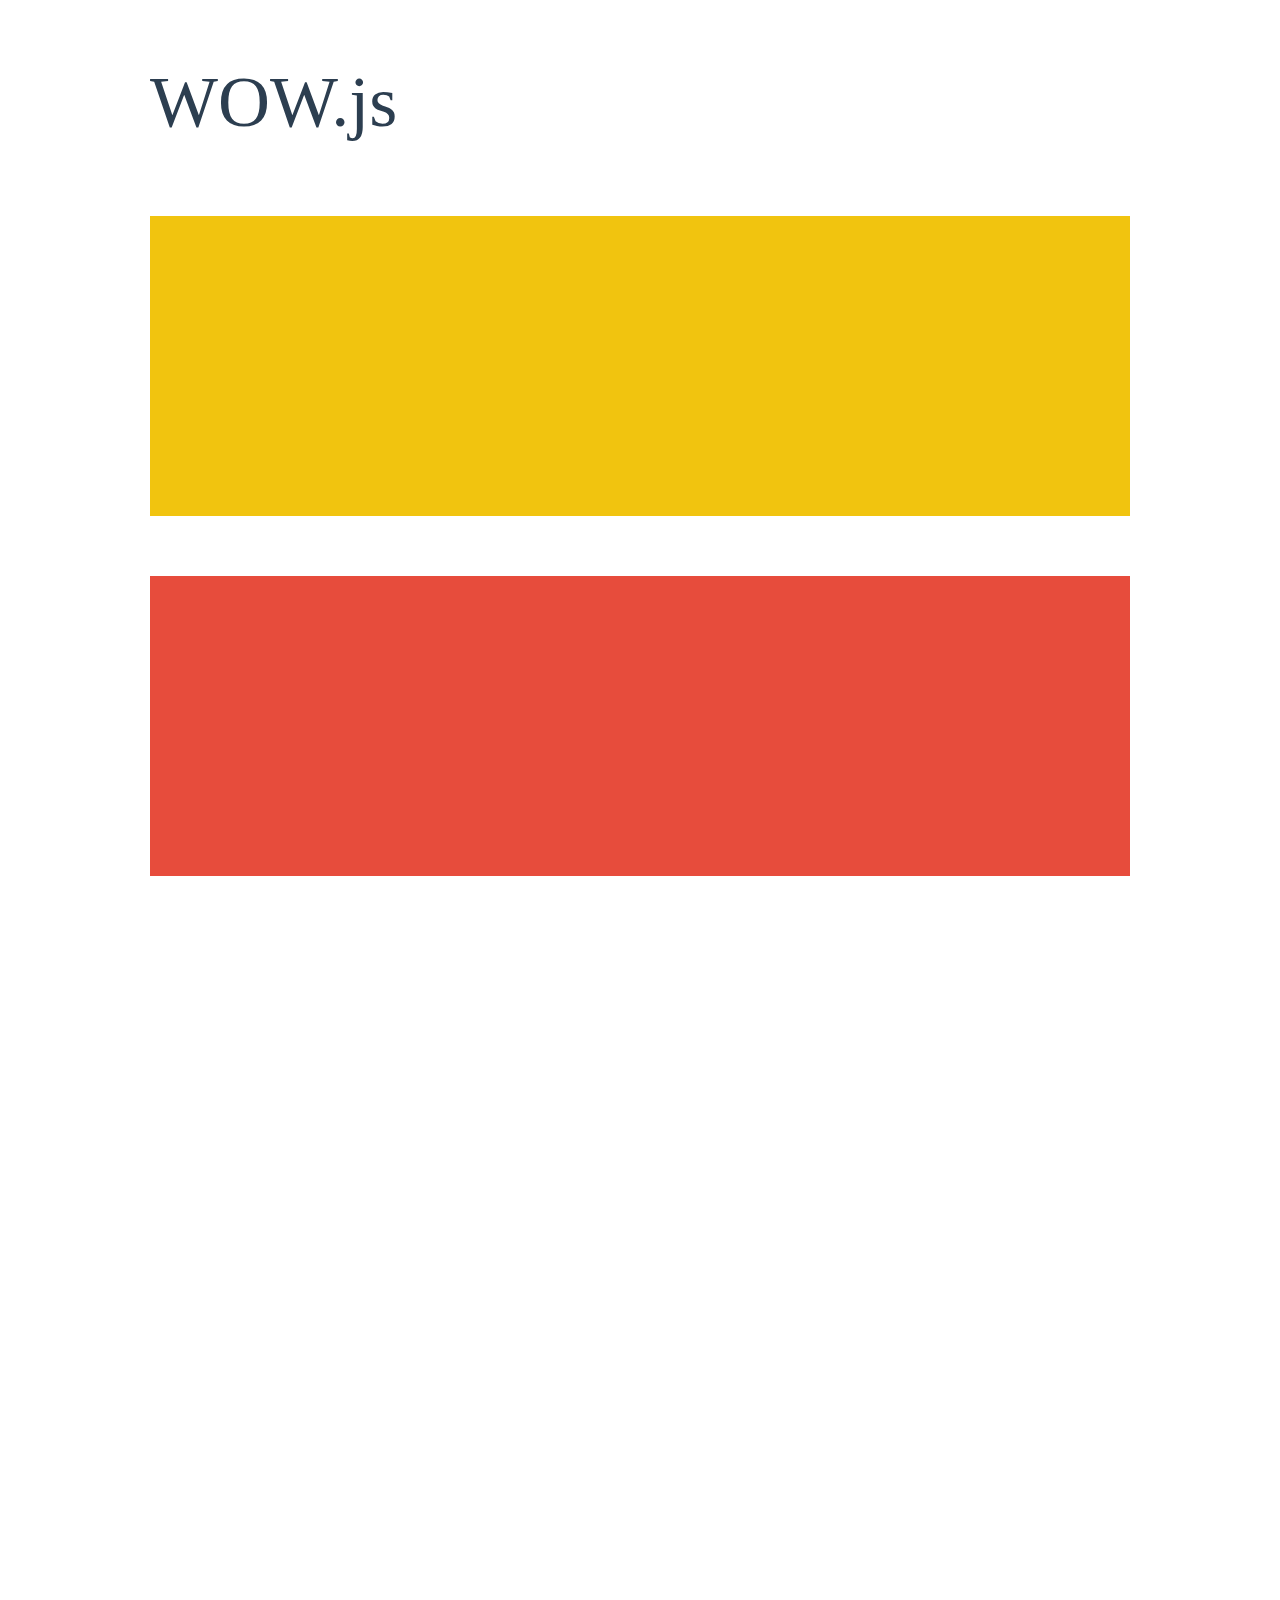
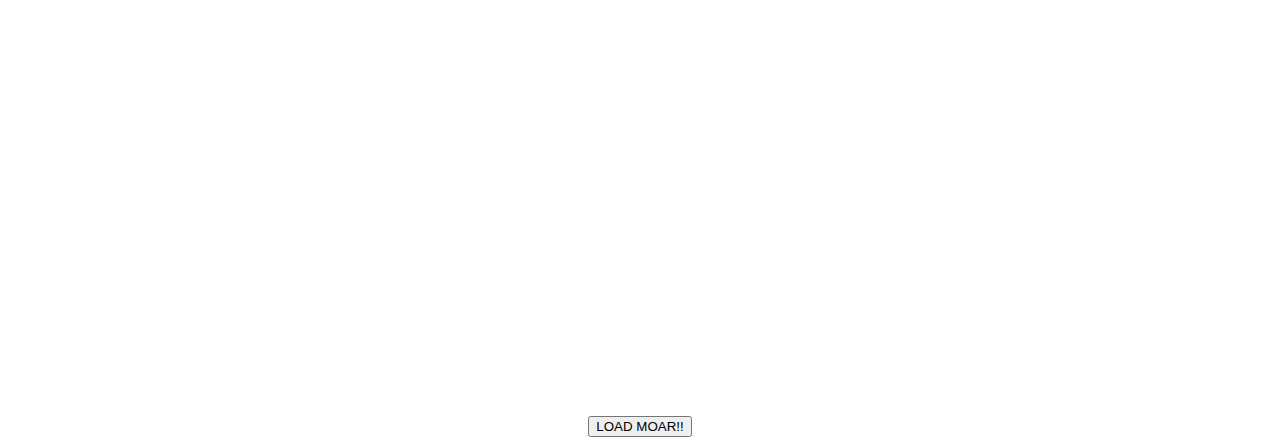
<file: WOW-master/demo.html>
<!doctype html>

<html lang="en">
<head>
  <meta charset="utf-8">
  <title>WOW</title>
  <link rel="stylesheet" href="css/libs/animate.css">
  <link rel="stylesheet" href="css/site.css">
  <style>
    .wow:first-child {
      visibility: hidden;
    }
  </style>
  <!--[if IE]>
    <script src="http://html5shiv.googlecode.com/svn/trunk/html5.js"></script>
  <![endif]-->
</head>

<body>
  <div id="container">
    <header>
      <h1>WOW.js</h1>
    </header>
    <div id="main">
      <section class="wow fadeInDown" style="background-color: #f1c40f;"></section>
      <section class="wow pulse" style="background-color: #e74c3c;" data-wow-iteration="infinite" data-wow-duration="1500ms"></section>
      <section class="section--purple wow slideInRight" data-wow-delay="2s"></section>
      <section class="section--blue wow bounceInLeft" data-wow-offset="300"></section>
      <section class="section--green wow slideInLeft" data-wow-duration="4s"></section>
      <button id="moar">LOAD MOAR!!</button>
    </div>
  </div>
  <script src="dist/wow.js"></script>
  <script>
    wow = new WOW(
      {
        animateClass: 'animated',
        offset:       100,
        callback:     function(box) {
          console.log("WOW: animating <" + box.tagName.toLowerCase() + ">")
        }
      }
    );
    wow.init();
    document.getElementById('moar').onclick = function() {
      var section = document.createElement('section');
      section.className = 'section--purple wow fadeInDown';
      this.parentNode.insertBefore(section, this);
    };
  </script>
</body>
</html>
</file>
<file: style.css>
* {
	margin: 0px;
	padding: 0px;
}

@font-face {
	font-family: "roboto-black";
	src: url("fonts/Roboto-Black.ttf");
}

@font-face {
	font-family: "roboto-medium";
	src: url("fonts/Roboto-Medium.ttf");
}

@font-face {
	font-family: "roboto-regular";
	src: url("fonts/Roboto-Regular.ttf");
}

/*cabeçalho*/
nav.navbar-default {
	background-color: #fff;

	margin-bottom: 0px !important;

	border-radius: 0px;

	font-family: 'roboto-medium';
	
	font-size: 13px;

	padding-top: 12px;
	padding-bottom: 12px;

	box-shadow: 0px 0px 10px #666666;
}

nav.navbar-default ul li a:hover {
	color: #176610 !important;
	transition: 0.5s;
}

nav.navbar-default ul li a.produtos {
	-webkit-animation-delay: 0.5s;
}

nav.navbar-default ul li a.contato {
	-webkit-animation-delay: 1s;
}

li a.active {
	color: #176610 !important;
	font-family: 'roboto-black';
}

/*HOME*/
/*corpo*/
div.container-fluid {
	margin: 0px;
	padding: 0px;
}

div.panel-default {
	margin-top: 50px;

	border-radius: 0px;
	border: none;

	box-shadow: none;

	font-family: 'roboto-medium';

	color: #176610;
}

div.panel-body {
	padding: 0px !important;
}

/*panel1*/
div.cont1 div.panel1 div.row {
	box-shadow: 0px 0px 20px #cccccc;

	border-radius: 1px;

	-webkit-animation-duration: 2s;
	-webkit-animation-delay: 1s;
}

div.cont1 div.panel1 div.col-sm-7 {
	padding-right: 0px !important; 
	padding-left: 0px !important;

	border-left: 10px solid #176610;
}

div.cont1 div.panel1 div.col-sm-5 { 
	padding-top: 71px; 
	padding-bottom: 71px; 

	text-align: left;

	background-image: url("img/bg_pg-sm.png");
	/*background-size: cover;
	background-clip: padding-box;
	background-origin: padding-box;
	background-repeat: no-repeat;*/
}

/*panel2*/
div.cont1 div.panel2 div.row {
	box-shadow: 0px 0px 20px #cccccc;

	border-radius: 1px;

	-webkit-animation-duration: 2s;
	-webkit-animation-delay: 1s;
}

div.cont1 div.panel2 div.col-sm-5 {
	padding-top: 71px;
	padding-bottom: 71px;

	text-align: right;

	background-image: url("img/bg_pg-sm.png");
} 

div.cont1 div.panel2 div.col-sm-7 {
	padding-right: 0px !important;
	padding-left: 0px !important;

	border-right: 10px solid #176610;
}

a.chevron-up {
	text-decoration: none;
	color: #176610;

	-webkit-animation-delay: 0.5s;
	-webkit-animation-duration: 2s;
}

a.chevron-up:hover {
	color: #176610;
}

/*EMPRESA*/
body.body-empresa {
	background-image: url("img/bg_empresa.jpg");
	background-size: cover; /*preencher a largura da imagem de fundo*/
	background-clip: padding-box;
	background-origin: padding-box;
	background-repeat: no-repeat;
}

div.panel-empresa {
	box-shadow: 0px 0px 20px #cccccc;

	border-right: 10px solid #176610;
}

div.panel-empresa div.panel-heading {
	background-color: #ffffff;

	color: #176610;	
}

div.panel-empresa div.panel-heading p {
	font-family: 'roboto-regular';
}

/*PRODUTOS*/
body.body-produtos {
	background-image: url("img/bg_produtos.jpg");
	background-size: cover; /*preencher a largura da imagem de fundo*/
	background-clip: padding-box;
	background-origin: padding-box;
	background-repeat: no-repeat;
	background-attachment: fixed;
}

div.well-produtos1 {
	margin-top: 40px;
	
	border: none;
	border-right: 10px solid #176610;
	border-radius: 1px;

	background-color: #ffffff;

	box-shadow: 0px 0px 20px #cccccc;

	font-family: 'roboto-medium';
	color: #176610;

	padding-top: 1px;
	padding-bottom: 10px;s
}

div.well-produtos2 {
	border: none;
	border-bottom: 3px solid #176610;
	border-radius: 0px;

	background-color: #ffffff;
	color: #176610;

	font-family: 'roboto-medium';

	box-shadow: none;

	padding-bottom: 5px;
}

div.panel-group {
	background-color: #ffffff;

	box-shadow: 0px 0px 20px #cccccc;

	padding-top: 10px;
	padding-left: 15px;
	padding-right: 15px;
	padding-bottom: 10px;

	border-radius: 1px;
}

div.panel-group div.panel-default {
	margin-top: 0px;
}

div.panel-group div.panel-heading {
	font-family: 'roboto-regular' !important;

	box-shadow: none;

	border: none;
	border-bottom: 1px solid #cccccc;
	border-radius: 0px;

	background-color: #ffffff !important;

	padding-top: 0px !important;
	padding-bottom: 5px !important;
}

div.panel-group div.panel-heading a {
	color: #176610;
}

div.panel-heading a:hover {
	text-decoration: none;
	color: #0a2c07 !important;
}

div.panel-heading a:link {
	text-decoration: none;
}

div.panel-group div.panel-body {
	color: #808080;

	font-family: 'roboto-regular';

	padding-top: 8px !important;
	padding-bottom: 8px !important;
}

div.dropdown a {
	text-decoration: none;
}

div.dropdown p.dropdown-menu {
	border-radius: 1px;
}

/*CONTATO*/
div.container-localizacao {
	padding-top: 25px; 
	padding-bottom: 28px;

	font-family: 'roboto-medium';
	text-align: center;
	color: #176610;
}

div.container-localizacao, div.container-contato p {
	font-family: 'roboto-regular' !important;
}

div.container-contato {
	padding-top: 60px;
	padding-bottom: 55px;

	font-family: 'roboto-medium';
	text-align: center;
	color: #176610;
}

/*rodapé*/
footer {
	padding-top: 25px;
	padding-bottom: 25px;

	background-color: #ffffff;

	color: #333333;

	border-top: 15px solid #176610;

	text-align: center;
	font-family: 'roboto-regular';
}
</file>
<file: WOW-master/css/site.css>
h1 {
  font-size:     72px;
  line-height:   1.5;
  color: #2c3e50;
  font-weight:   100;
}

#container {
  width:  980px;
  margin: 0 auto;
}

section {
  height: 300px;
  margin: 60px 0;
}

.section--purple {
  background-color: #9b59b6;
}

.section--blue {
  background-color: #3498db;
}

.section--green {
  background-color: #2ecc71;
}

#main {
  text-align: center;
}

#more {
  margin: 20px auto 48px;
}
</file>
